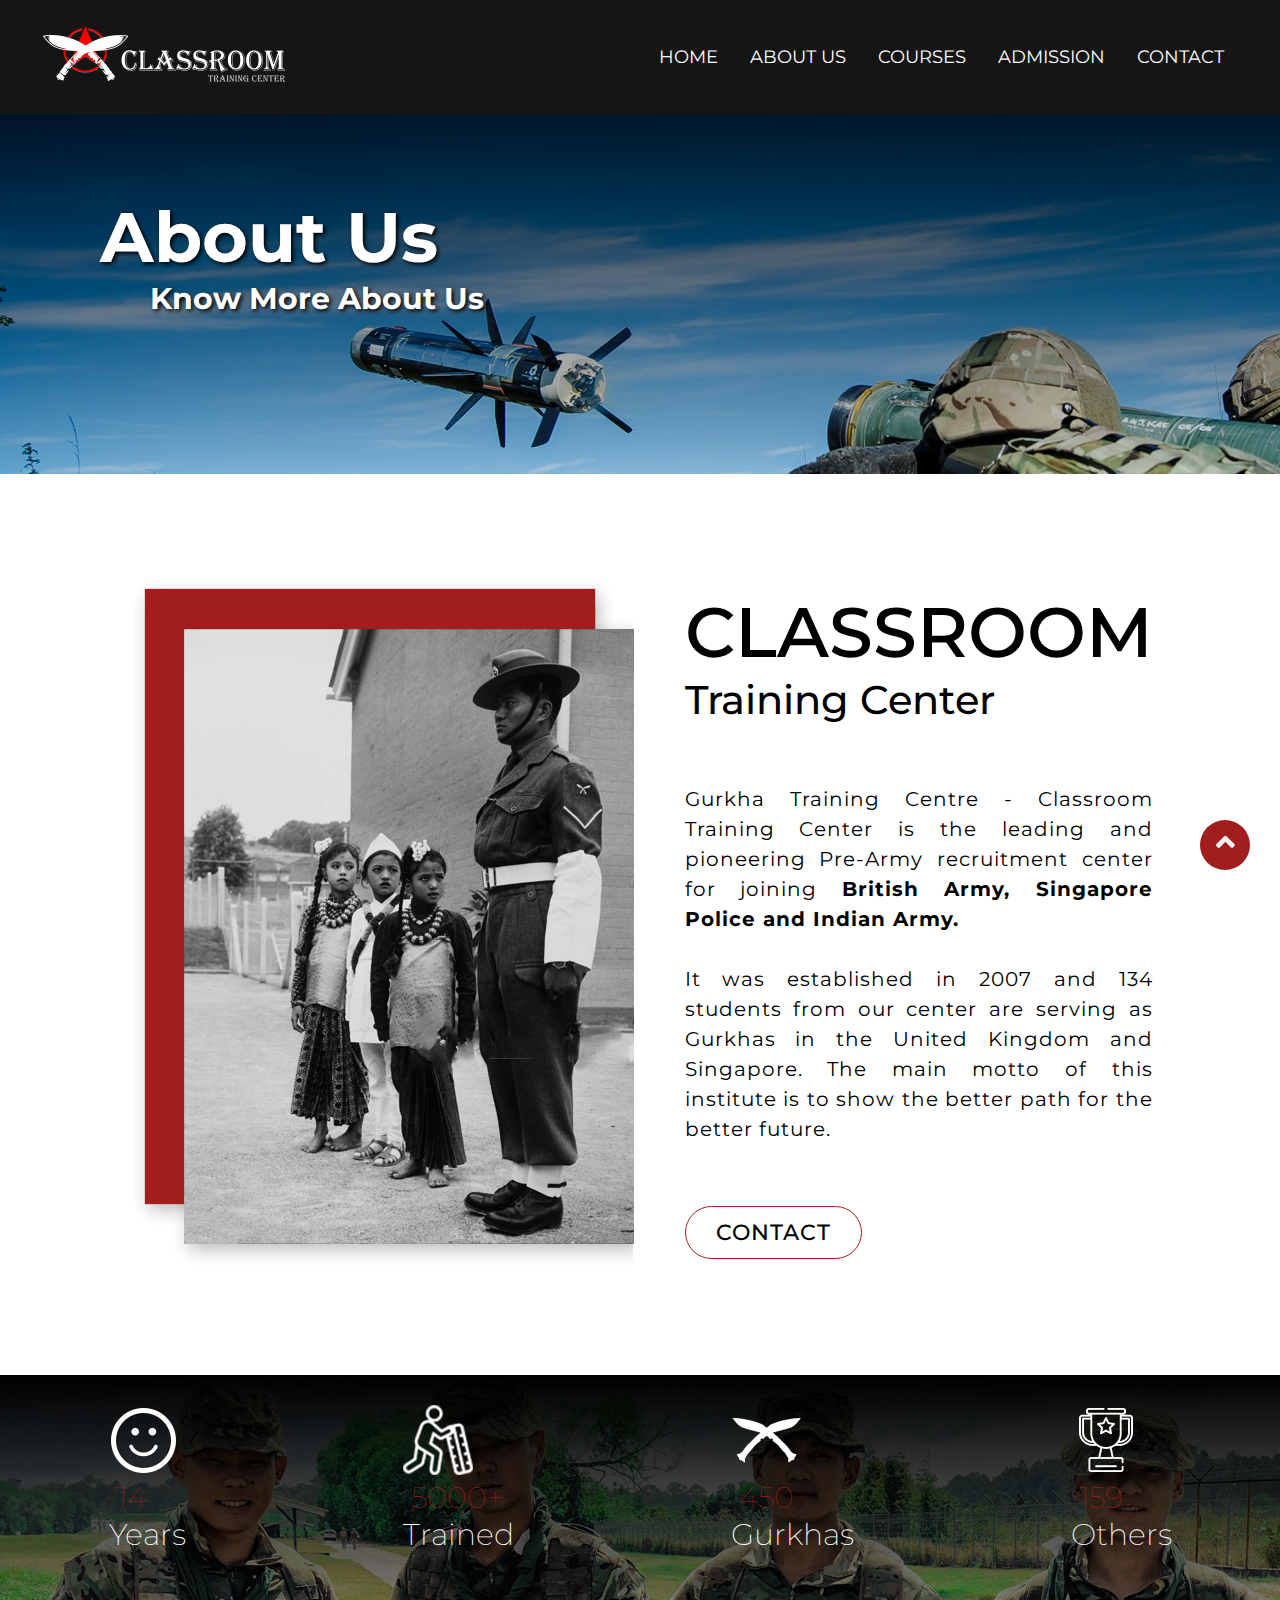
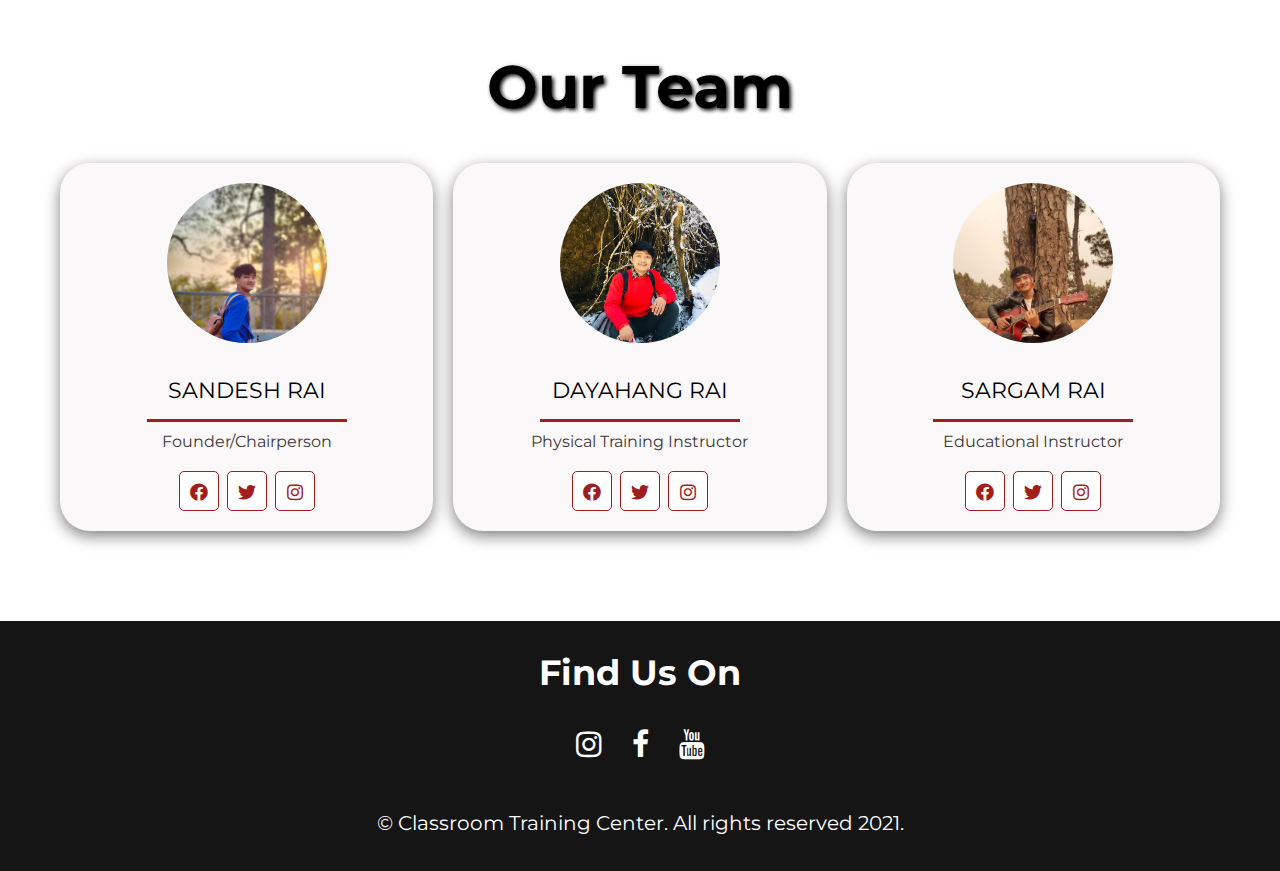
<file: html/about.html>
<!DOCTYPE html>
<html lang="en">

<head>
    <meta charset="UTF-8">
    <title>About - Classroom Training Center</title>
    <link rel="shortcut icon" type="image/png" href="../image/ic.png">
    <meta name="viewport" content="width=device-width, initial-scale=1.0">
    <script src="https://code.jquery.com/jquery-3.4.1.js"></script>
    <link rel="stylesheet" href="https://cdnjs.cloudflare.com/ajax/libs/font-awesome/5.15.3/css/all.min.css" />
    <meta http-equiv="X-UA-Compatible" content="IE=edge">
    <link rel="stylesheet" href="../css/about.css">
    <link rel="stylesheet" href="https://cdnjs.cloudflare.com/ajax/libs/font-awesome/5.15.3/css/all.min.css" />
    <link rel="stylesheet" href="https://cdnjs.cloudflare.com/ajax/libs/font-awesome/4.7.0/css/font-awesome.min.css">

</head>

<body>
    <!-- Header Part  -->
    <nav>
        <ul>
            <li class="logo"><img src="../image/logo.png" alt="Classroom"></li>
            <li class="items"><a href="../index.html">HOME</a></li>
            <li class="items"><a href="about.html">ABOUT US</a></li>
            <li class="items"><a href="course.html">COURSES</a></li>
            <li class="items"><a href="admission.html">ADMISSION</a></li>
            <li class="items"><a href="contact.html">CONTACT</a></li>
            <li class="btn"><a href="#"><i class="fas fa-bars"></i></a></li>
        </ul>
    </nav>
    <script>
        $(document).ready(function () {
            $('.btn').click(function () {
                $('.items').toggleClass("show");
                $('ul li').toggleClass("hide");
            });
        });
    </script>

    <!-- Body Part -->
    <div class="banner">
        <h1>About Us</h1>
        <h2>Know More About Us</h2>
    </div>
    <!-- About Part -->
    <div class="about">
        <div class="img">
            <img src="../image/aboutus.png" alt="About Us">
        </div>
        <div class="para">
            <h1>CLASSROOM</h1>
            <h2>Training Center</h2>
            <p>Gurkha Training Centre - Classroom Training Center is the leading and pioneering Pre-Army recruitment
                center for joining <b>British Army, Singapore Police and Indian Army.</b> <br><br>
                It was established in 2007 and 134 students from our center are serving as Gurkhas in the United Kingdom
                and Singapore. The main motto of this institute is to show the better path for the better future.</p>
            <div class="btnn"><a href="contact.html">Contact</a></div>
        </div>
    </div>

    <!-- Achievements  -->
    <div class="achievements">
        <div class="col">
            <img src="../image/customers.png" alt="">
            <p class="num">14</p>
            <p class="text">Years</p>
        </div>
        <div class="col">
            <img src="../image/trained.png" alt="">
            <p class="num">5000+</p>
            <p class="text">Trained</p>
        </div>
        <div class="col">
            <img src="../image/khukuri.png" alt="">
            <p class="num">450</p>
            <p class="text">Gurkhas</p>
        </div>
        <div class="col">
            <img src="../image/experience.png" alt="">
            <p class="num">159</p>
            <p class="text">Others</p>
        </div>
    </div>

    <!-- Trainers  -->
    <div class="team-section">
        <h1>Our Team</h1>

        <div class="wrapper">
            <div class="team-box">
                <div class="ps">
                    <a href="#p2"><img src="../image/p1.jpg" alt="avater"></a>
                </div>
                <div class="section" id="p2">
                    <p class="name">Sandesh Rai</p>
                    <p class="border"></p>
                    <p class="rank">Founder/Chairperson</p>
                    <div class="social">
                        <a href="#"><span class="fab fa-facebook-f"></span></a>
                        <a href="#"><span class="fab fa-twitter"></span></a>
                        <a href="#"><span class="fab fa-instagram"></span></a>
                    </div>
                </div>
            </div>

            <div class="team-box">
                <div class="ps">
                    <a href="#p1"><img src="../image/p2.jpg" alt="avater"></a>
                </div>
                <div class="section" id="p1">
                    <p class="name">Dayahang Rai</p>
                    <p class="border"></p>
                    <p class="rank">Physical Training Instructor</p>
                    <div class="social">
                        <a href="#"><span class="fab fa-facebook-f"></span></a>
                        <a href="#"><span class="fab fa-twitter"></span></a>
                        <a href="#"><span class="fab fa-instagram"></span></a>
                    </div>
                </div>
            </div>

            <div class="team-box">
                <div class="ps">
                    <a href="#p3"><img src="../image/p3.jpg" alt="avater"></a>
                </div>
                <div class="section" id="p3">
                    <p class="name">sargam Rai</p>
                    <p class="border"></p>
                    <p class="rank">Educational Instructor</p>
                    <div class="social">
                        <a href="#"><span class="fab fa-facebook-f"></span></a>
                        <a href="#"><span class="fab fa-twitter"></span></a>
                        <a href="#"><span class="fab fa-instagram"></span></a>
                    </div>
                </div>
            </div>
        </div>
    </div>

    <!-- Footer Part  -->
    <footer class="main-footer">
        <div class="social-links">
            <h1>Find Us On</h1>
            <div class="social-icon">
                <i title="Instagram" class="fa fa-instagram"></i>
                <i title="Facebook" class="fa fa-facebook"></i>
                <i title="YouTube" class="fa fa-youtube"></i>
            </div>
        </div>
        <div class="copyright ">
            <p>© Classroom Training Center. All rights reserved 2021.</p>
        </div>
    </footer>

    <!-- Back to Top Button -->
    <div class="arrow">
        <a href="#" title="Back to Top"><span class="fas fa-angle-up"></span></a>
    </div>
</body>

</html>
</file>
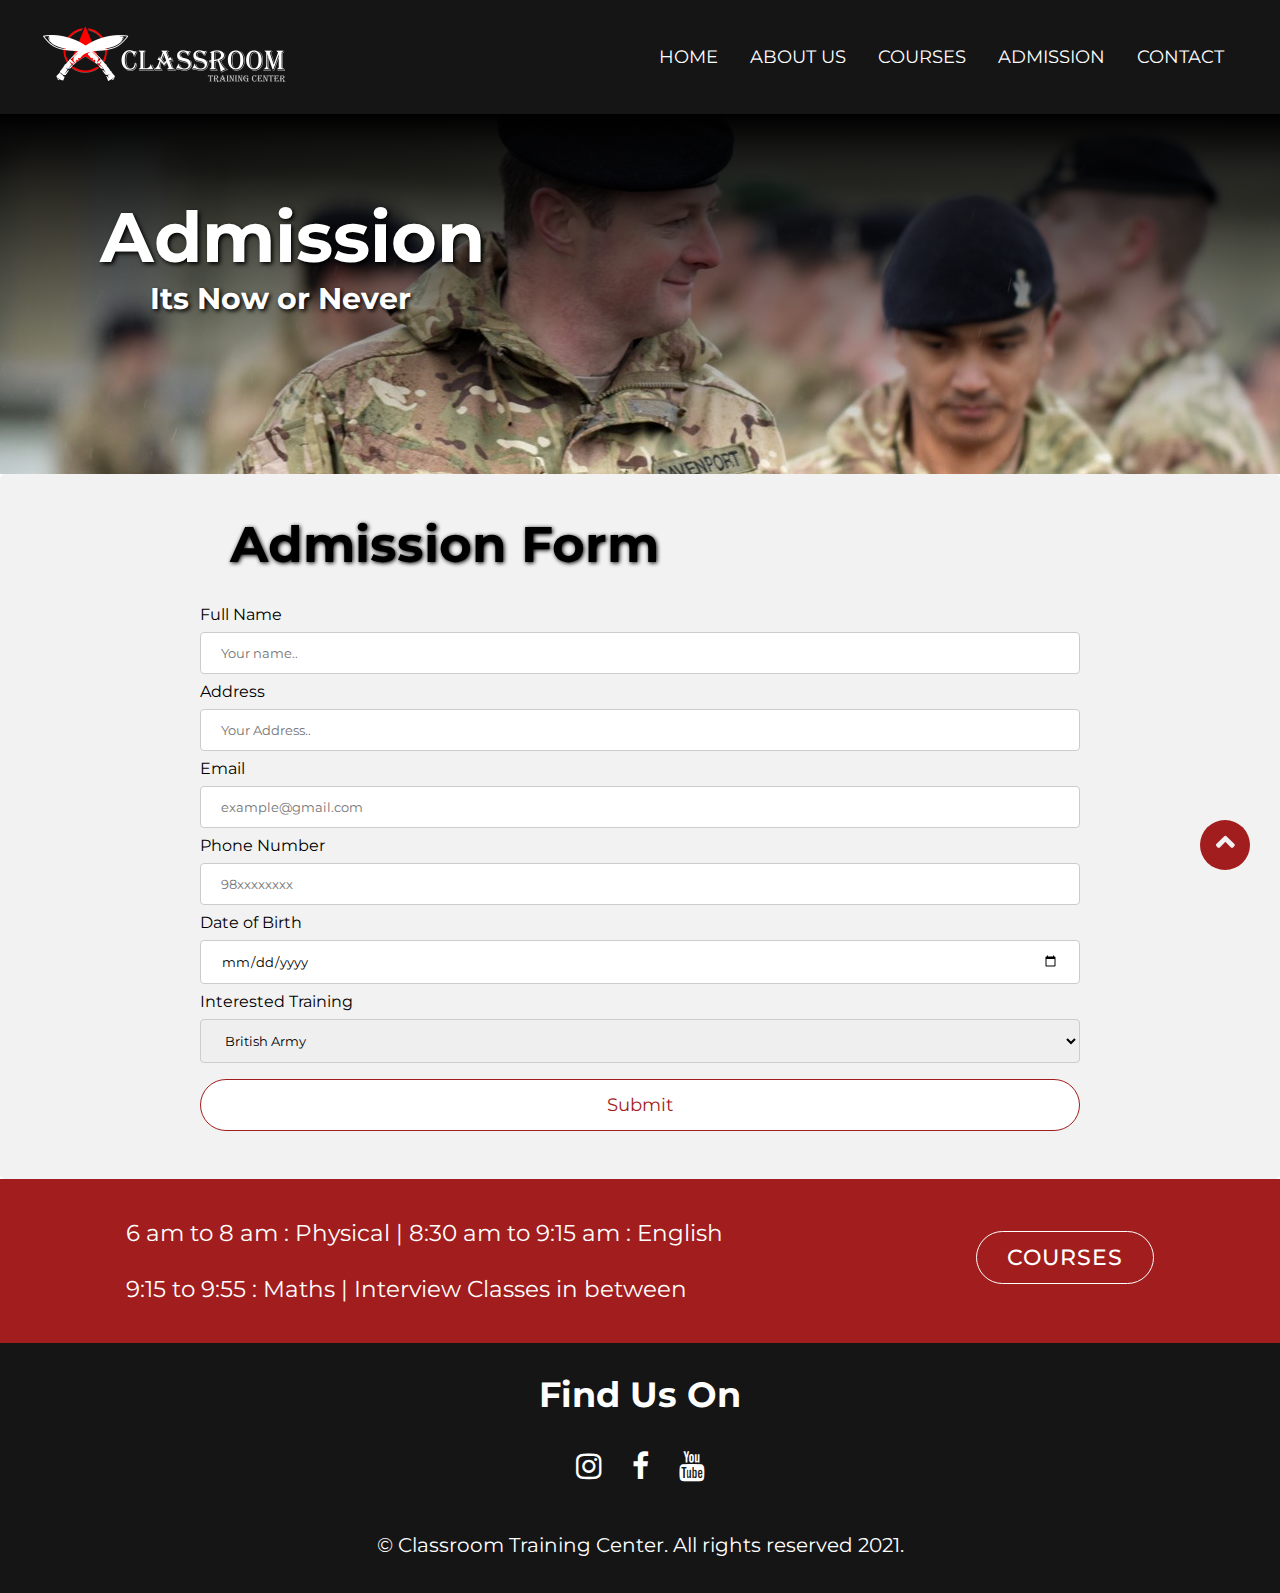
<file: html/admission.html>
<!DOCTYPE html>
<html lang="en">

<head>
    <meta charset="UTF-8">
    <title>Admission - Classroom Training Center</title>
    <link rel="shortcut icon" type="image/png" href="../image/ic.png">
    <meta name="viewport" content="width=device-width, initial-scale=1.0">
    <script src="https://code.jquery.com/jquery-3.4.1.js"></script>
    <link rel="stylesheet" href="https://cdnjs.cloudflare.com/ajax/libs/font-awesome/5.15.3/css/all.min.css" />
    <meta http-equiv="X-UA-Compatible" content="IE=edge">
    <link rel="stylesheet" href="../css/admission.css">
    <link rel="stylesheet" href="https://cdnjs.cloudflare.com/ajax/libs/font-awesome/5.15.3/css/all.min.css" />
    <link rel="stylesheet" href="https://cdnjs.cloudflare.com/ajax/libs/font-awesome/4.7.0/css/font-awesome.min.css">
</head>

<body>
    <!-- Header Part  -->
    <nav>
        <ul>
            <li class="logo"><img src="../image/logo.png" alt="Classroom"></li>
            <li class="items"><a href="../index.html">HOME</a></li>
            <li class="items"><a href="about.html">ABOUT US</a></li>
            <li class="items"><a href="course.html">COURSES</a></li>
            <li class="items"><a href="admission.html">ADMISSION</a></li>
            <li class="items"><a href="contact.html">CONTACT</a></li>
            <li class="btn"><a href="#"><i class="fas fa-bars"></i></a></li>
        </ul>
    </nav>
    <script>
        $(document).ready(function () {
            $('.btn').click(function () {
                $('.items').toggleClass("show");
                $('ul li').toggleClass("hide");
            });
        });
    </script>
    <!-- Body Part -->
    <div class="banner">
        <h1>Admission</h1>
        <h2>Its Now or Never</h2>
    </div>
    <!-- admission Form  -->
    <div id="form">
        <h1>Admission Form</h1>
        <form method="POST">
            <label for="fname">Full Name</label>
            <input type="text" id="fname" name="fullname" placeholder="Your name.." required>

            <label for="address">Address</label>
            <input type="text" id="address" name="address" placeholder="Your Address.." required>

            <label for="email">Email</label>
            <input type="email" id="email" name="email" placeholder="example@gmail.com">

            <label for="tel">Phone Number</label>
            <input type="tel" id="tel" name="tel" placeholder="98xxxxxxxx" maxlength="10" required>

            <label for="date">Date of Birth</label>
            <input type="date" id="date" name="date" required>

            <label for="training">Interested Training</label>
            <select id="training" name="training">
                <option value="british">British Army</option>
                <option value="singapore">Singapore Police</option>
                <option value="indian">Indian Police</option>
            </select>

            <input type="submit" value="Submit">
        </form>
    </div>

    <!-- Time  -->
    <div class="time">
        <div class="pr">
            <p>6 am to 8 am : Physical | 8:30 am to 9:15 am : English</p><br>
            <p>9:15 to 9:55 : Maths | Interview Classes in between</p>
        </div>
        <div class="class"><a href="course.html">Courses</a></div>
    </div>

    <!-- Footer Part  -->
    <footer class="main-footer">
        <div class="social-links">
            <h1>Find Us On</h1>
            <div class="social-icon">
                <i title="Instagram" class="fa fa-instagram"></i>
                <i title="Facebook" class="fa fa-facebook"></i>
                <i title="YouTube" class="fa fa-youtube"></i>
            </div>
        </div>
        <div class="copyright ">
            <p>© Classroom Training Center. All rights reserved 2021.</p>
        </div>
    </footer>

    <!-- Back to Top Button -->
    <div class="arrow">
        <a href="#" title="Back to Top"><span class="fas fa-angle-up"></span></a>
    </div>
</body>

</html>
</file>
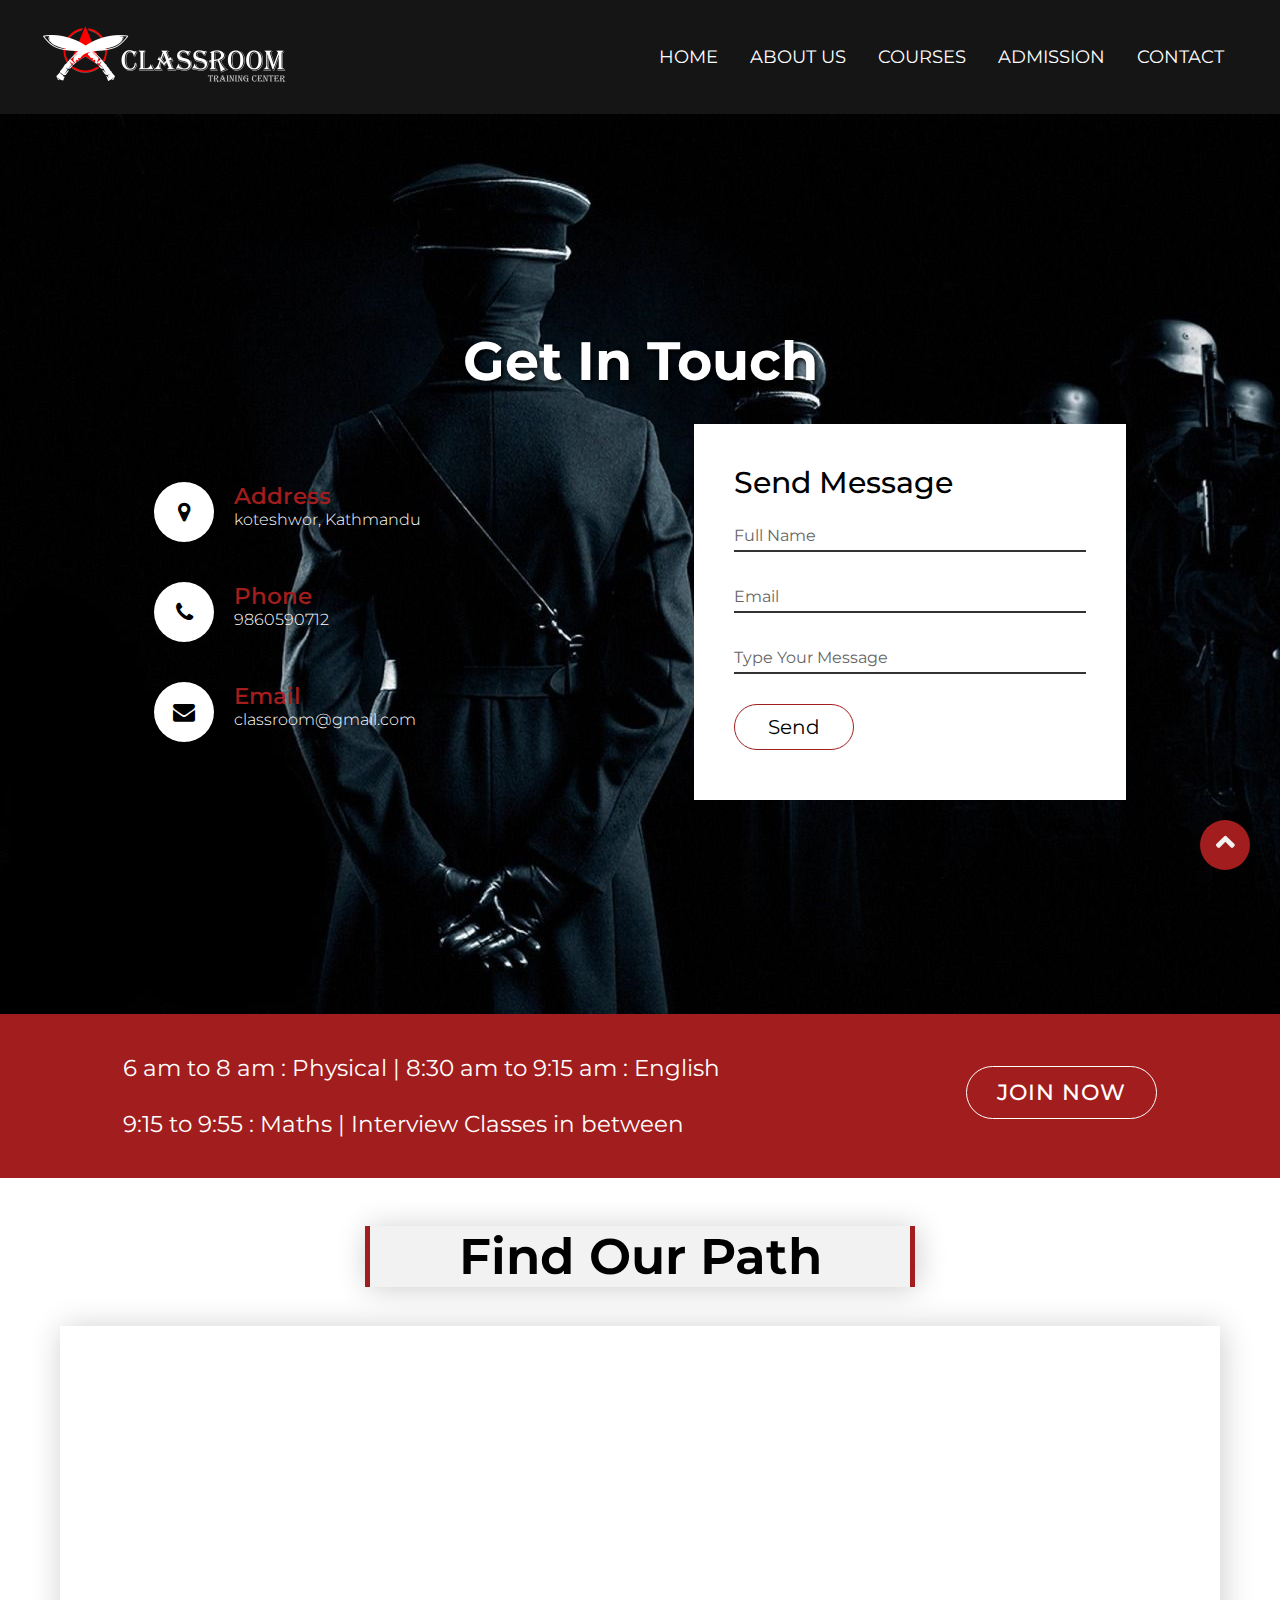
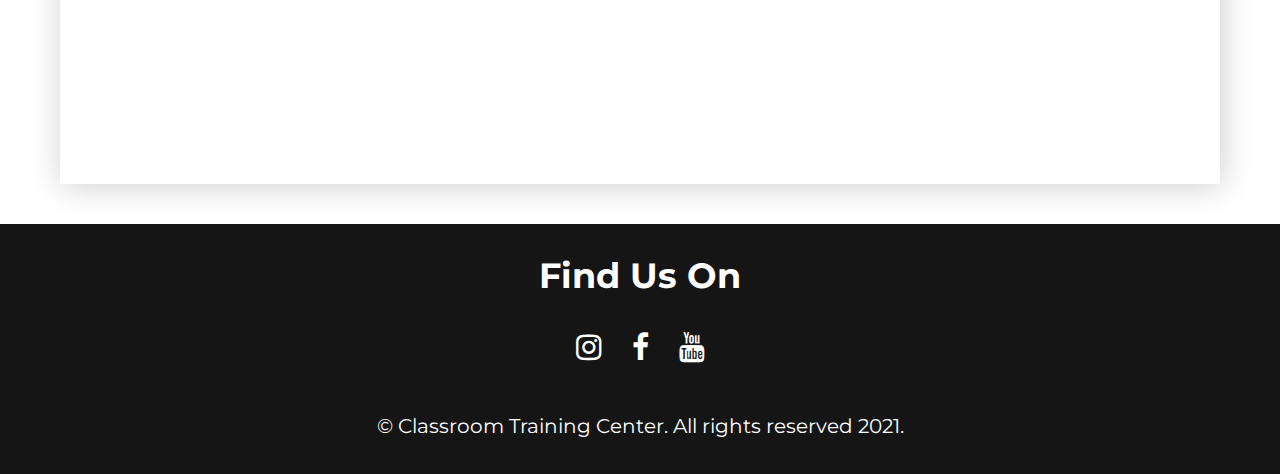
<file: html/contact.html>
<!DOCTYPE html>
<html lang="en">

<head>
    <meta charset="UTF-8">
    <title>Contact - Classroom Training Center</title>
    <link rel="shortcut icon" type="image/png" href="../image/ic.png">
    <meta name="viewport" content="width=device-width, initial-scale=1.0">
    <script src="https://code.jquery.com/jquery-3.4.1.js"></script>
    <link rel="stylesheet" href="https://cdnjs.cloudflare.com/ajax/libs/font-awesome/5.15.3/css/all.min.css" />
    <meta http-equiv="X-UA-Compatible" content="IE=edge">
    <link rel="stylesheet" href="../css/contact.css">
    <link rel="stylesheet" href="https://cdnjs.cloudflare.com/ajax/libs/font-awesome/5.15.3/css/all.min.css" />
    <link rel="stylesheet" href="https://cdnjs.cloudflare.com/ajax/libs/font-awesome/4.7.0/css/font-awesome.min.css">

</head>

<body>
    <!-- Header Part  -->
    <nav>
        <ul>
            <li class="logo"><img src="../image/logo.png" alt="Classroom"></li>
            <li class="items"><a href="../index.html">HOME</a></li>
            <li class="items"><a href="about.html">ABOUT US</a></li>
            <li class="items"><a href="course.html">COURSES</a></li>
            <li class="items"><a href="admission.html">ADMISSION</a></li>
            <li class="items"><a href="contact.html">CONTACT</a></li>
            <li class="btn"><a href="toggle"><i class="fas fa-bars"></i></a></li>
        </ul>
    </nav>
    <script>
        $(document).ready(function () {
            $('.btn').click(function () {
                $('.items').toggleClass("show");
                $('ul li').toggleClass("hide");
            });
        });
    </script>
    <!-- Body Part -->
    <section class="contact">
        <div class="contactTitle">
            <h2>Get In Touch</h2>
        </div>
        <div class="container">
            <div class="contactInfo">
                <div class="wrapper">
                    <div class="icon"><i class="fa fa-map-marker" aria-hidden="true"></i></div>
                    <div class="contactText">
                        <h3>Address</h3>
                        <p>koteshwor, Kathmandu</p>
                    </div>
                </div>
                <div class="wrapper">
                    <div class="icon"><i class="fa fa-phone" aria-hidden="true"></i></div>
                    <div class="contactText">
                        <h3>Phone</h3>
                        <p>9860590712</p>
                    </div>
                </div>
                <div class="wrapper">
                    <div class="icon"><i class="fa fa-envelope" aria-hidden="true"></i></div>
                    <div class="contactText">
                        <h3>Email</h3>
                        <p>classroom@gmail.com</p>
                    </div>
                </div>
            </div>
            <div class="contactForm">
                <form action="" class="form">
                    <h2>Send Message</h2>
                    <div class="inputBox">
                        <input type="text" class="name" name="" required>
                        <span>Full Name</span>
                    </div>
                    <div class="inputBox">
                        <input type="email" class="email" name="" required>
                        <span>Email</span>
                    </div>
                    <div class="inputBox">
                        <input type="text" class="message" name="" required>
                        <span>Type Your Message</span>
                    </div>
                    <div class="inputBox">
                        <input type="submit" class="btn" name="" value="Send">
                    </div>
                </form>
            </div>
        </div>
        </div>
    </section>
    
    <!-- Time  -->
    <div class="time">
        <div class="pr">
            <p>6 am to 8 am : Physical | 8:30 am to 9:15 am : English</p><br>
            <p>9:15 to 9:55 : Maths | Interview Classes in between</p>
        </div>
        <div class="class"><a href="admission.html">Join Now</a></div>
    </div>

     <!-- Google Map -->
     <div class="googleMap">
        <h1>Find Our Path</h1>
        <div class="map">
          <iframe title="Map" src="https://www.google.com/maps/embed?pb=!1m18!1m12!1m3!1d14133.189959106629!2d85.33556682326677!3d27.677198877423322!2m3!1f0!2f0!3f0!3m2!1i1024!2i768!4f13.1!3m3!1m2!1s0x39eb19f2804a02bf%3A0x85468199859b2d8d!2sKoteshwor%2C%20Kathmandu%2044600!5e0!3m2!1sen!2snp!4v1599538760393!5m2!1sen!2snp" 
          width="100%" height="450" frameborder="0" style="border:0;" allowfullscreen="" aria-hidden="false" tabindex="0"></iframe>
        </div>
      </div>
    </main>

    <!-- Footer Part  -->
    <footer class="main-footer">
        <div class="social-links">
            <h1>Find Us On</h1>
            <div class="social-icon">
                <i title="Instagram" class="fa fa-instagram"></i>
                <i title="Facebook" class="fa fa-facebook"></i>
                <i title="YouTube" class="fa fa-youtube"></i>
            </div>
        </div>
        <div class="copyright ">
            <p>© Classroom Training Center. All rights reserved 2021.</p>
        </div>
    </footer>

    <!-- Back to Top Button -->
    <div class="arrow">
        <a href="#" title="Back to Top"><span class="fas fa-angle-up"></span></a>
    </div>
</body>

</html>
</file>
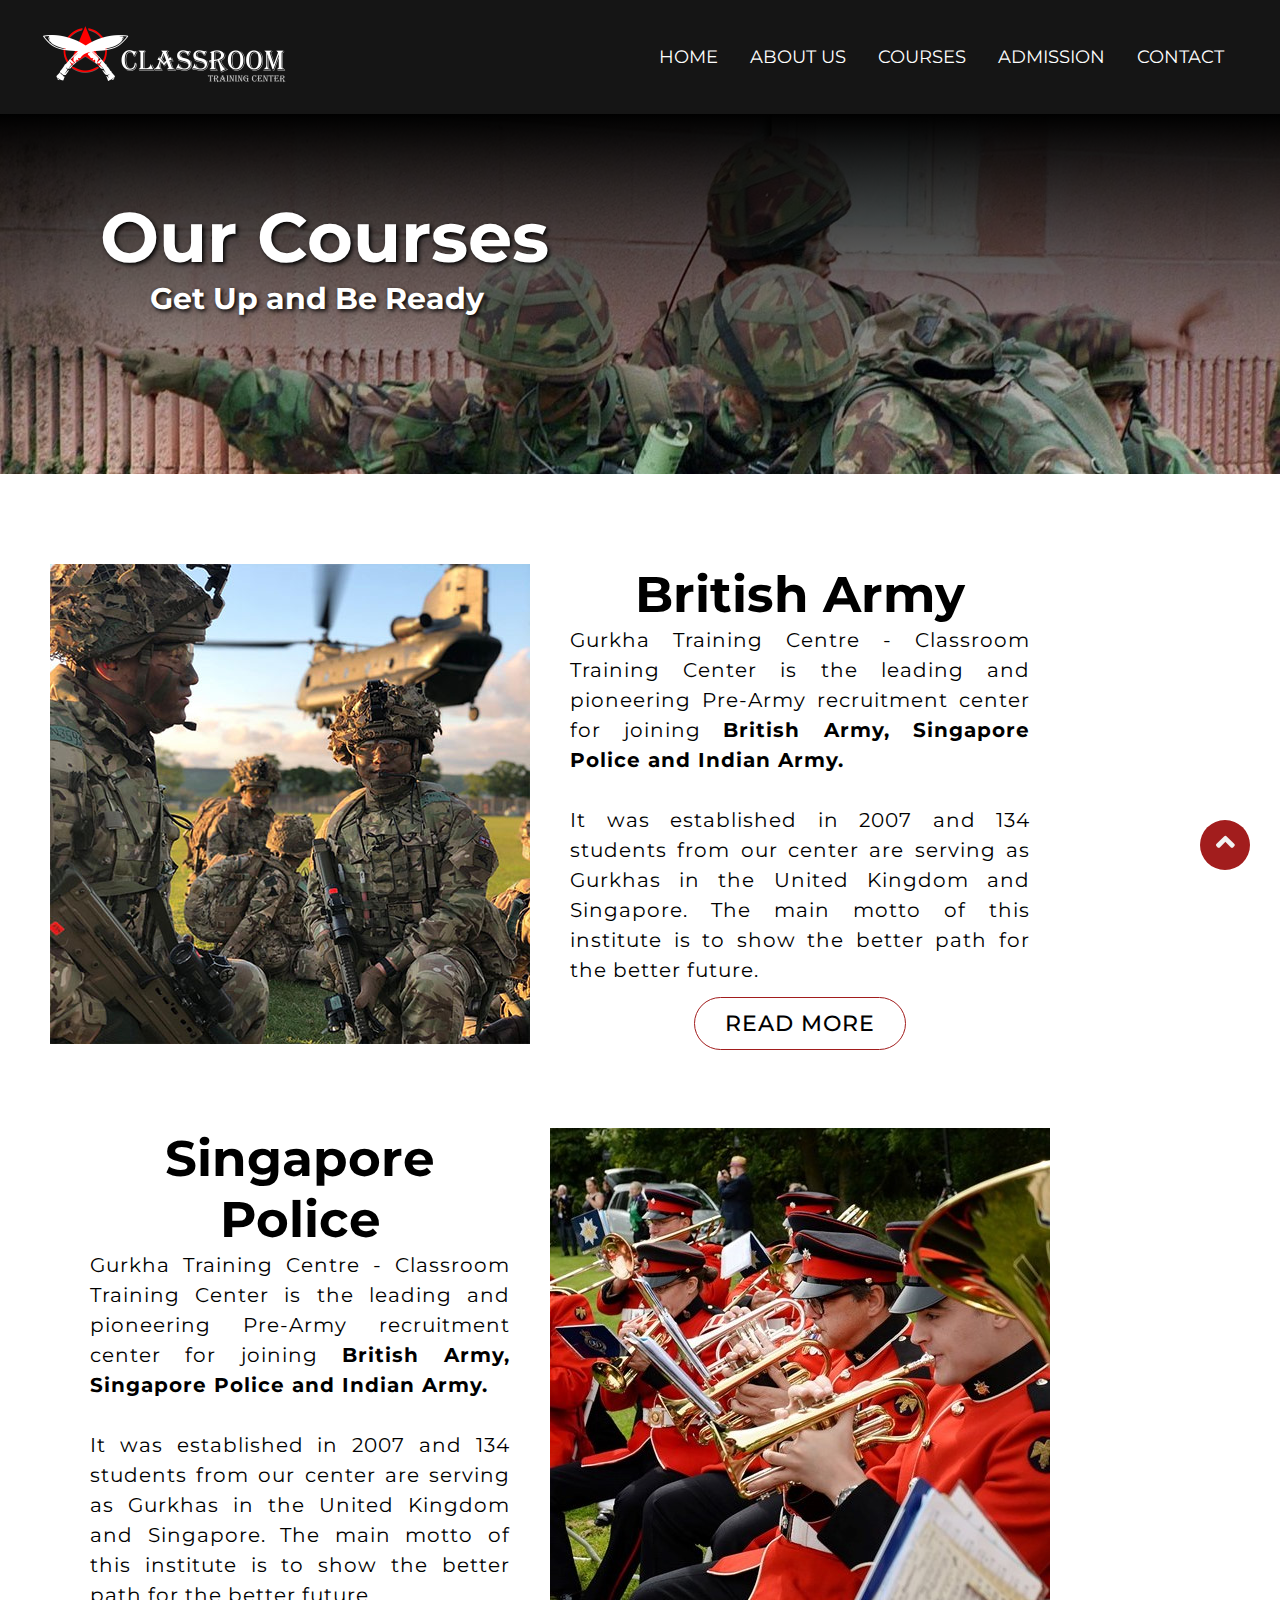
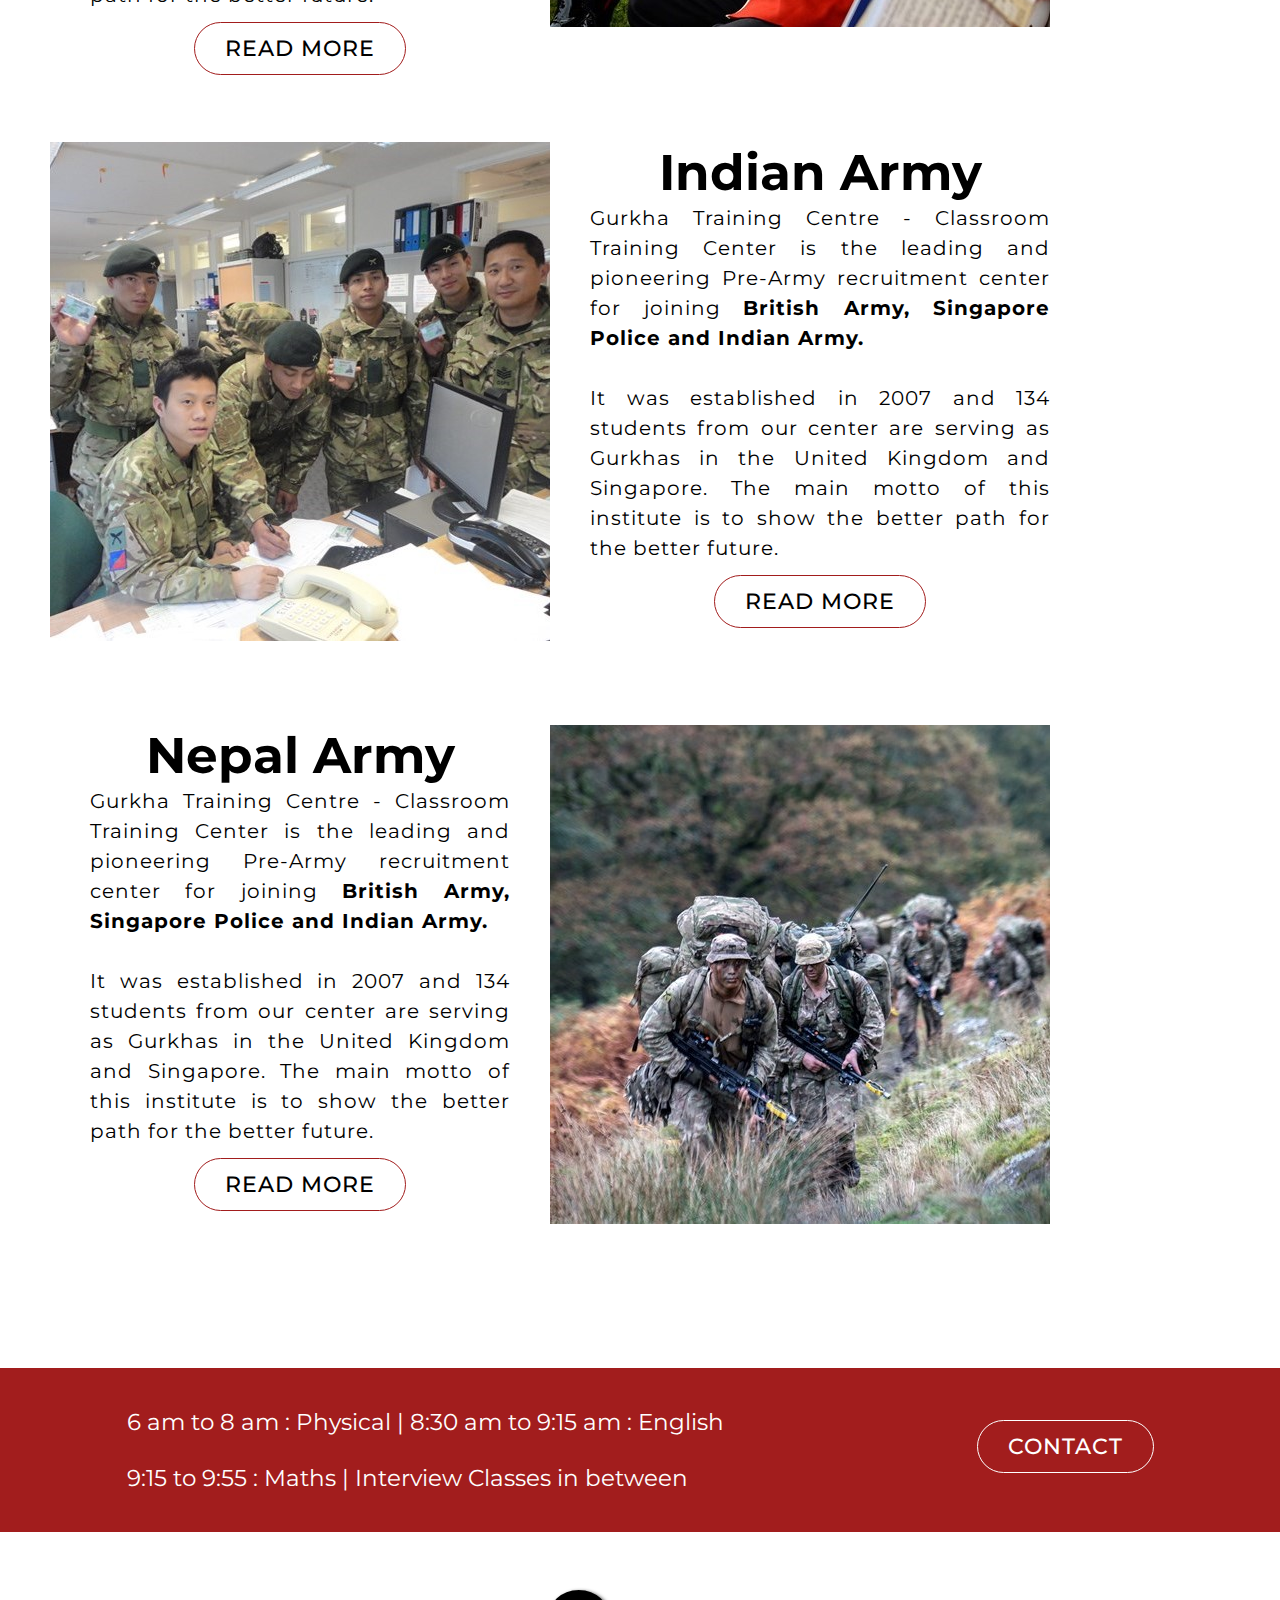
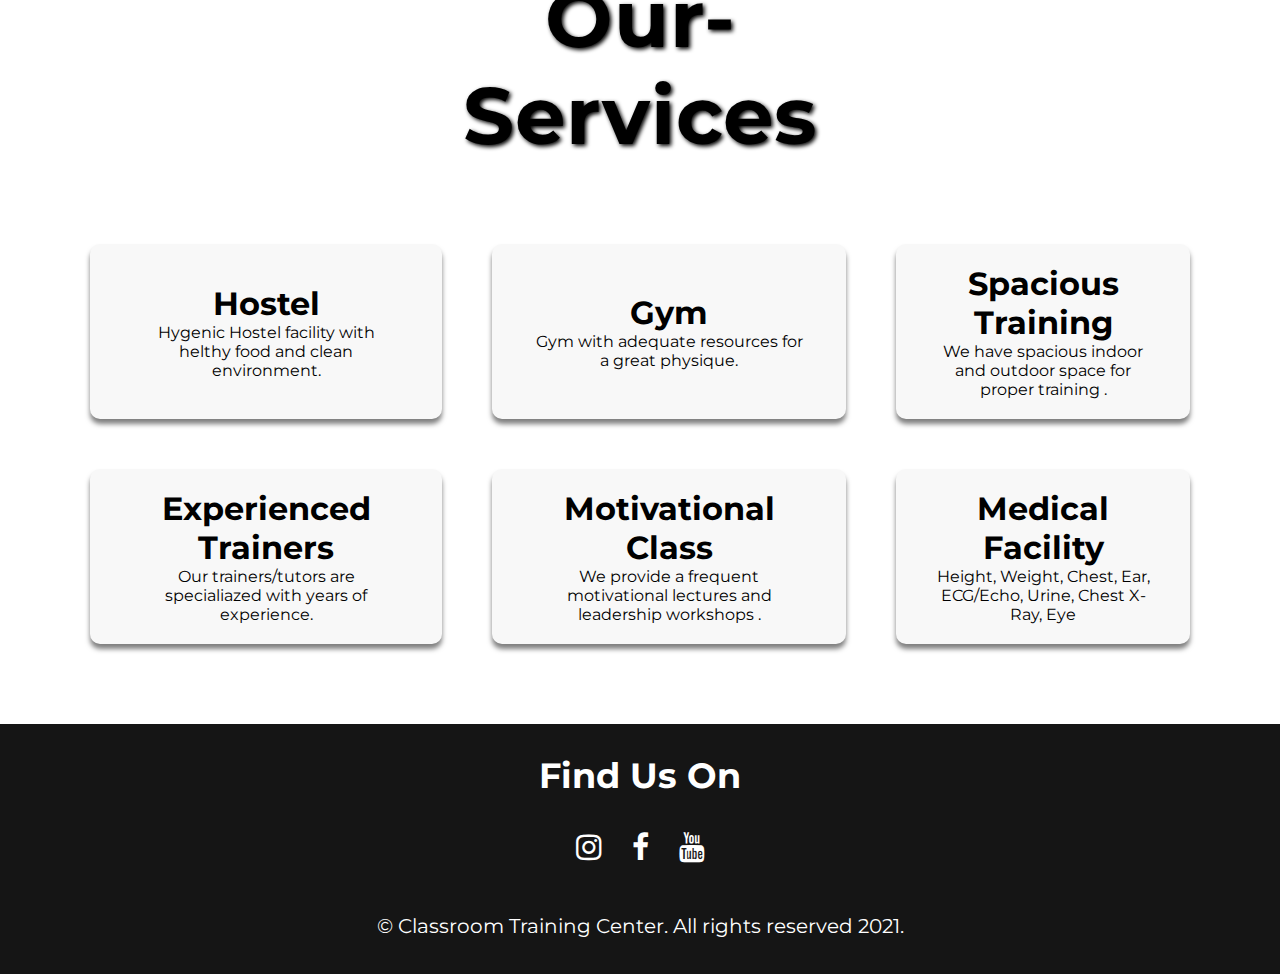
<file: html/course.html>
<!DOCTYPE html>
<html lang="en">

<head>
    <meta charset="UTF-8">
    <title>Courses - Classroom Training Center</title>
    <link rel="shortcut icon" type="image/png" href="../image/ic.png">
    <meta name="viewport" content="width=device-width, initial-scale=1.0">
    <script src="https://code.jquery.com/jquery-3.4.1.js"></script>
    <link rel="stylesheet" href="https://cdnjs.cloudflare.com/ajax/libs/font-awesome/5.15.3/css/all.min.css" />
    <meta http-equiv="X-UA-Compatible" content="IE=edge">
    <link rel="stylesheet" href="../css/course.css">
    <link rel="stylesheet" href="https://cdnjs.cloudflare.com/ajax/libs/font-awesome/5.15.3/css/all.min.css" />
    <link rel="stylesheet" href="https://cdnjs.cloudflare.com/ajax/libs/font-awesome/4.7.0/css/font-awesome.min.css">

</head>

<body>
    <!-- Header Part  -->
    <nav>
        <ul>
            <li class="logo"><img src="../image/logo.png" alt="Classroom"></li>
            <li class="items"><a href="../index.html">HOME</a></li>
            <li class="items"><a href="about.html">ABOUT US</a></li>
            <li class="items"><a href="course.html">COURSES</a></li>
            <li class="items"><a href="admission.html">ADMISSION</a></li>
            <li class="items"><a href="contact.html">CONTACT</a></li>
            <li class="btn"><a href="#"><i class="fas fa-bars"></i></a></li>
        </ul>
    </nav>
    <script>
        $(document).ready(function () {
            $('.btn').click(function () {
                $('.items').toggleClass("show");
                $('ul li').toggleClass("hide");
            });
        });
    </script>
    <!-- Body Part -->
    <div class="banner">
        <h1>Our Courses</h1>
        <h2>Get Up and Be Ready</h2>
    </div>

    <!-- Courses  -->
    <main class="main">
        <div class="course">
            <div class="img">
                <img src="../image/british.jpg" alt="British Army">
            </div>
            <div class="para">
                <h1>British Army</h1>
                <p>Gurkha Training Centre - Classroom Training Center is the leading and pioneering Pre-Army recruitment
                    center for joining <b>British Army, Singapore Police and Indian Army.</b> <br><br>
                    It was established in 2007 and 134 students from our center are serving as Gurkhas in the United
                    Kingdom
                    and Singapore. The main motto of this institute is to show the better path for the better future.
                </p>
                <div class="btnn"><a href="#">Read More</a></div>
            </div>
        </div>

        <div class="course">
            <div class="para">
                <div class="para2">
                    <h1>Singapore Police</h1>
                    <p>Gurkha Training Centre - Classroom Training Center is the leading and pioneering Pre-Army
                        recruitment
                        center for joining <b>British Army, Singapore Police and Indian Army.</b> <br><br>
                        It was established in 2007 and 134 students from our center are serving as Gurkhas in the United
                        Kingdom
                        and Singapore. The main motto of this institute is to show the better path for the better
                        future.
                    </p>
                    <div class="btnn"><a href="#">Read More</a></div>
                </div>

            </div>
            <div class="img">
                <img src="../image/singa.jpg" alt="Singapore Army">
            </div>
        </div>

        <div class="course">
            <div class="img">
                <img src="../image/india.jpg" alt="Indian Army">
            </div>
            <div class="para">
                <h1>Indian Army</h1>
                <p>Gurkha Training Centre - Classroom Training Center is the leading and pioneering Pre-Army recruitment
                    center for joining <b>British Army, Singapore Police and Indian Army.</b> <br><br>
                    It was established in 2007 and 134 students from our center are serving as Gurkhas in the United
                    Kingdom
                    and Singapore. The main motto of this institute is to show the better path for the better future.
                </p>
                <div class="btnn"><a href="#">Read More</a></div>
            </div>
        </div>

        <div class="course">
            <div class="para">
                <div class="para2">
                    <h1>Nepal Army</h1>
                    <p>Gurkha Training Centre - Classroom Training Center is the leading and pioneering Pre-Army
                        recruitment
                        center for joining <b>British Army, Singapore Police and Indian Army.</b> <br><br>
                        It was established in 2007 and 134 students from our center are serving as Gurkhas in the United
                        Kingdom
                        and Singapore. The main motto of this institute is to show the better path for the better
                        future.
                    </p>
                    <div class="btnn"><a href="#">Read More</a></div>
                </div>
            </div>
            <div class="img">
                <img src="../image/nepal.jpg" alt="Nepal Army">
            </div>
        </div>
    </main>

    <!-- Time  -->
    <div class="time">
        <div class="pr">
            <p>6 am to 8 am : Physical | 8:30 am to 9:15 am : English</p><br>
            <p>9:15 to 9:55 : Maths | Interview Classes in between</p>
        </div>
        <div class="class"><a href="contact.html">Contact</a></div>
    </div>

    <!-- Our Services  -->
    <section>
        <div class="title-service">
            <h1>Our-Services</h1>
        </div>
        <div class="container">
            <div class="box">
                <div class="content1">
                    <h1>Hostel</h1>
                    <p>Hygenic Hostel facility with helthy food and clean environment.</p>
                </div>
            </div>
            <div class="box">
                <div class="content1">
                    <h1>Gym</h1>
                    <p>Gym with adequate resources for a great physique.</p>
                </div>
            </div>
            <div class="box">
                <div class="content1">
                    <h1>Spacious Training</h1>
                    <p>We have spacious indoor and outdoor space for proper training .</p>
                </div>
            </div>
            <div class="box">
                <div class="content1">
                    <h1>Experienced Trainers</h1>
                    <p>Our trainers/tutors are specialiazed with years of experience.</p>
                </div>
            </div>
            <div class="box">
                <div class="content1">
                    <h1>Motivational Class</h1>
                    <p>We provide a frequent motivational lectures and leadership workshops .</p>
                </div>
            </div>
            <div class="box">
                <div class="content1">
                    <h1>Medical Facility</h1>
                    <p>Height, Weight, Chest, Ear, ECG/Echo, Urine, Chest X-Ray, Eye</p>
                </div>
            </div>
        </div>
    </section>
    <!-- Footer Part  -->
    <footer class="main-footer">
        <div class="social-links">
            <h1>Find Us On</h1>
            <div class="social-icon">
                <i title="Instagram" class="fa fa-instagram"></i>
                <i title="Facebook" class="fa fa-facebook"></i>
                <i title="YouTube" class="fa fa-youtube"></i>
            </div>
        </div>
        <div class="copyright ">
            <p>© Classroom Training Center. All rights reserved 2021.</p>
        </div>
    </footer>

    <!-- Back to Top Button -->
    <div class="arrow">
        <a href="#" title="Back to Top"><span class="fas fa-angle-up"></span></a>
    </div>
</body>

</html>
</file>
<file: css/about.css>
@import url('https://fonts.googleapis.com/css?family=Montserrat:400,500,600,700&display=swap');
*{
  margin: 0;
  padding: 0;
  box-sizing: border-box;
  font-family: 'Montserrat',sans-serif;
}

/* For smoothness of Back to Top  */
html{
  scroll-behavior: smooth;
} 

/* Header Part  */
nav{
  background: #151515;
  padding: 5px 40px;
}

nav ul{
  list-style: none;
  display: flex;
  flex-wrap: wrap;
  align-items: center;
  justify-content: center;
}

nav ul li{
  cursor: pointer;
}

.logo img{
  padding: 0;
  width: 250px;
}

nav ul li.items{
  padding: 15px 0; 
  position: relative;
  width: auto;
  margin: 0 16px;
  text-align: center;
  order: 3;
}

nav ul li.items:after{
  position: absolute;
  content: '';
  left: 0;
  bottom: 5px;
  height: 2px;
  width: 100%;
  background: #a21d1d;
  opacity: 0;
  transition: all 0.2s linear;
}

nav ul li.items:hover:after{
  opacity: 1;
  bottom: 8px;
}

nav ul li.logo{
  flex: 1;
  cursor: pointer;
  user-select: none;
}

nav ul li a{
  color: white;
  font-size: 18px;
  text-decoration: none;
  transition: .4s;
}

nav ul li i{
  font-size: 23px;
}

nav ul li.btn{
  display: none;
}

nav ul li.btn.hide i:before{
  content: '\f00d';
}

@media all and (max-width: 930px){
  nav{
    padding: 5px 30px;
  }
  nav ul li.btn:hover a{
    color: #a21d1d;
  }
  nav ul li.items{
    width: 100%;
    display: none;
  }
  nav ul li.items.show{
    display: block;
  }
  nav ul li.btn{
    display: block;
  }
  nav ul li.items:hover{
    border-radius: 5px;
    box-shadow: inset 0 0 2px #a21d1d,
                inset 0 0 4px #a21d1d; 
  }
  nav ul li.items:hover:after{
    opacity: 0;
  }
}

/* body part  */
.banner{
  height: 40vh;
  background-image: linear-gradient(rgba(0,0,0,0.8),rgba(0,0,0,0.1)) ,url(../image/about.jpg);
}
.banner h1{
  font-size: 70px;
  color: #FFFFFF;
  padding-left: 100px;
  padding-top: 80px;
  text-shadow: 2px 2px 4px black;
}
.banner h2{
  font-size: 30px;
  color: #FFFFFF;
  padding-left: 150px;
  text-shadow: 2px 2px 4px black;
}
@media all and (max-width: 580px){
  .banner h1{
    font-size: 60px;
    padding-left: 80px;
  }
  .banner h2{
    font-size: 25px;
    padding-left: 100px;
  }
}

@media all and (max-width: 440px){
  .banner h1{
    font-size: 50px;
    padding-left: 5px;
  }
  .banner h2{
    font-size: 20px;
    padding-left: 15px;
  }
}
@media all and (max-width: 328px){
  .banner h1{
    font-size: 43px;
  }
}
/* About Us  */
.about{
  display: flex;
  justify-content: center;
  padding: 100px 150px;
  box-sizing: content-box;
}
.para h1{
  padding-top: 15px;
  font-size: 70px;
  font-weight: 550;
}
.para h2{
  font-size: 40px;
  font-weight: 500;
  padding-bottom: 60px;
}
.para p{
  text-align: justify;
  font-size: 20px;
  letter-spacing: 1px;
  line-height: 30px;
  padding-bottom: 50px;
}
.btnn{
  padding-top: 25px;
}
.btnn a{
  border: 1.5px solid transparent;
  padding: 12px 30px;
  border-radius: 50px;
  outline: none;
  text-transform: uppercase;
  font-size: 22px;
  font-weight: 510;
  text-decoration: none;
  letter-spacing: 1px;
  background: #FFFFFF;
  color: #000;
  transition: all 0.5s ease;
  border: 1px solid #a21d1d;
}
.btnn a:hover{
  color: #FFFFFF;
  background: #a21d1d;
}
@media all and (min-width: 1250px){
  .about .para{
    width: 500px;
    float: left;
    padding-left: 25px;
  }
}
@media all and (max-width: 1038px){
  .about{
    justify-content: flex-start;
    padding: 30px 50px;
  }
  .about img{
    width: 400px;
  }
  .about .para{
    max-width: 100%;
    float: none;
  }
}
@media all and (max-width: 980px){
  .about img{
    padding-top: 40px;
    width: 300px;
  }
  .about .para h1{
    font-size: 50px;
    font-weight: 520;
  }
  .about .para h2{
    font-size: 30px;
    font-weight: 480;
    padding-bottom: 30px;
  }
  .para p{
    padding-bottom: 20px;
  }
}
@media all and (max-width: 800px){
  .about{
    display: block;
  }
  .about img{
    padding-top: none;
    width: auto;
    max-width: 100%;
  }
  .about .para h1{
    font-size: 60px;
    font-weight: 545;
  }
  .about .para h2{
    font-size: 35px;
    font-weight: 4950;
    padding-bottom: 40px;
  }
  .about .para .btnn{
    padding-bottom: 30px;
  }
}
@media all and (max-width: 460px){
  .about{
    padding: 10px 15px;
  }
  .about .para h1{
    font-size: 40px;
  }
  .about .para h2{
    font-size: 20px;
  }
  .about .para p{
    font-size: 16px;
  }
}
/* Achievements  */
.achievements{
  padding-top: 30px;
  height: 25vh;
  background-image: linear-gradient(rgba(0,0,0,1),rgba(0,0,0,.5)) ,url(../image/ach.jpg);
  background-repeat: no-repeat;
  background-size: cover;
  display: flex;
  justify-content: space-around;
}
.num{
  color: #a21d1d;
  font-size: 30px;
  font-weight: 100;
  padding-left: 8px;
}
.text{
  color: #FFFFFF;
  font-size: 30px;
  font-weight: 200;
}
@media all and (max-width: 800px){
  .num{
    font-size: 25px;
    font-weight: 100;
  }
  .text{
    color: #FFFFFF;
    font-size: 24px;
    font-weight: 200;
  }
}

/* Trainers  */
.team-section{
  padding: 50px;
  text-align: center;
  box-sizing: border-box;
  }
  .team-section h1{
  position: relative;
  height: auto;
  width: 520px;
  left: 50%;
  transform: translate(-50%);
  margin-bottom: 10px;
  font-size: 60px; 
  text-align: center;
  color: #000;
  text-shadow: 2px 2px 4px black;
  }
  .name{
  display: block;
  margin-bottom: 15px;
  text-align: center;
  text-transform: uppercase;
  font-size: 22px;
  }
  .rank{
  text-align: center;
  color: #3d3838;
  }
  .border{
  display: block;
  margin: auto;
  width: 200px;
  height: 3px;
  background: #a21d1d;
  margin-bottom: 10px;
  }
  .wrapper{
  margin: 40px;
  display: grid;
  grid-template-columns: auto auto auto;
  }
  .ps{
  margin-bottom: 30px;
  }
  .ps a{
  display: inline-block;
  margin: 0 30px;
  width: 160px;
  height: 160px;
  overflow: hidden;
  border-radius: 50%;
  background-origin: content-box;
  }
  .ps a img{
  width: 100%;
  } 
  .team-box{
  margin: 10px;
  border-radius: 30px;
  background-color: rgb(250, 248, 248);
  padding: 20px 70px;
  box-shadow: 0 5px 15px rgba(0,0,0,.5);
  }
  .team-box:hover{
  background-color: rgb(245, 229, 229);
  transition: 0.2s all;
  box-shadow: 0 5px 15px rgba(0,0,0,.4);
  }
  
  .social{
  margin: 20px 0 0 0;
  }
  .social a{
  padding: 0 2px;
  }
  .social a span{
    color: #a21d1d;
    border: 1px solid #a21d1d;
    height: 40px;
    width: 40px;
    background-color: #FFFFFF;
    line-height: 40px;
    text-align: center;
    font-size: 18px;
    border-radius: 5px;
    transition: 0.3s;
  }
  .social a span:hover{
    color: #FFFFFF;
    background: #a21d1d;
  }
  
  @media all and (max-width: 1300px){
  .wrapper{
    margin: 30px 0;
  }
  .team-box{
    padding: 20px 40px;
  }
  }
  @media all and (max-width: 1160px){
  .team-section{
    padding: 50px 0;
  }
  }
  @media all and (max-width: 1030px){
  .ps a{
    width: 120px;
    height: 120px;
    border-radius: 50%;
  }
  }
  @media all and (max-width: 900px){
  .team-section{
    padding: 50px;
  }
  .wrapper{
    grid-template-columns: auto;
  }
  .team-section h1{
    width: 400px;
  }
  }
  @media all and (max-width: 575px){
  .team-section h1{
    width: 250px;
    left: 50%;
    transform: translate(-50%);
    margin-bottom: 8px;
    font-size: 42px; 
  }
  }
  @media all and (max-width: 385px){
  .team-section{
    padding: 40px;
  }
  .team-box{
    padding: 20px 30px;
  }
  }
  @media all and (max-width: 340px){
  .team-section{
    padding: 50px 2px;
  }
  }
  

/* Footer Part  */
.social-links {
  background-color: #151515;
  height: 150px;
}

.social-links h1 {
  font-size: 35px;
  color: #FFFFFF;
  padding-top: 30px;
  text-align: center;
}

.social-icon {
  display: flex;
  justify-content: center;
  padding-top: 20px;
}

.social-icon i {
  font-size: 30px;
  padding: 15px;
  color: #FFFFFF;
}

.social-icon i:hover {
  color: #a21d1d;
  cursor: pointer;
}

.copyright {
  height: 80px;
  background-color: #151515;
  padding-bottom: 100px;
}

.copyright p {
  font-size: 20px;
  text-align: center;
  color: #FFFFFF;
  padding-top: 40px;
}
@media all and (max-width: 630px){
  .social-links h1 {
    font-size: 30px;
  }
  .social-icon i {
    font-size: 25px;
    padding: 10px;
  }
  .copyright p {
    font-size: 15px;
  }
}

/* Scroll To Top  */
.arrow{
position: fixed;
bottom: 30px;
right: 30px;
z-index: 9;
}
.arrow a:hover{
  background-color: #FFFFFF;
}
.arrow a span:hover{
color: #000;
}
.arrow a{
height: 50px;
width: 50px;
text-align: center;
background: #a21d1d;
display: block;
border-radius: 30px;
transition: 0.4s;
}
.arrow a span{
color: #f2f2f2;
font-size: 30px;
line-height: 45px;
cursor: pointer;
}
</file>
<file: css/admission.css>
@import url('https://fonts.googleapis.com/css?family=Montserrat:400,500,600,700&display=swap');
*{
  margin: 0;
  padding: 0;
  box-sizing: border-box;
  font-family: 'Montserrat',sans-serif;
}
/* For smoothness of Back to Top  */
html{
  scroll-behavior: smooth;
} 

/* Header Part  */
nav{
  background: #151515;
  padding: 5px 40px;
}

nav ul{
  list-style: none;
  display: flex;
  flex-wrap: wrap;
  align-items: center;
  justify-content: center;
}

nav ul li{
  cursor: pointer;
}

.logo img{
  padding: 0;
  width: 250px;
}

nav ul li.items{
  padding: 15px 0; 
  position: relative;
  width: auto;
  margin: 0 16px;
  text-align: center;
  order: 3;
}

nav ul li.items:after{
  position: absolute;
  content: '';
  left: 0;
  bottom: 5px;
  height: 2px;
  width: 100%;
  background: #a21d1d;
  opacity: 0;
  transition: all 0.2s linear;
}

nav ul li.items:hover:after{
  opacity: 1;
  bottom: 8px;
}

nav ul li.logo{
  flex: 1;
  cursor: pointer;
  user-select: none;
}

nav ul li a{
  color: white;
  font-size: 18px;
  text-decoration: none;
  transition: .4s;
}

nav ul li i{
  font-size: 23px;
}

nav ul li.btn{
  display: none;
}

nav ul li.btn.hide i:before{
  content: '\f00d';
}

@media all and (max-width: 930px){
  nav{
    padding: 5px 30px;
  }
  nav ul li.btn:hover a{
    color: #a21d1d;
  }
  nav ul li.items{
    width: 100%;
    display: none;
  }
  nav ul li.items.show{
    display: block;
  }
  nav ul li.btn{
    display: block;
  }
  nav ul li.items:hover{
    border-radius: 5px;
    box-shadow: inset 0 0 2px #a21d1d,
                inset 0 0 4px #a21d1d; 
  }
  nav ul li.items:hover:after{
    opacity: 0;
  }
}
/* body part  */
.banner{
  height: 40vh;
  background-image: linear-gradient(rgba(0,0,0,1),rgba(0,0,0,0)) ,url(../image/admission.jpg);
}
.banner h1{
  font-size: 70px;
  color: #FFFFFF;
  padding-left: 100px;
  padding-top: 80px;
  text-shadow: 2px 2px 4px black;
}
.banner h2{
  font-size: 30px;
  color: #FFFFFF;
  padding-left: 150px;
  text-shadow: 2px 2px 4px black;
}
@media all and (max-width: 580px){
  .banner h1{
    font-size: 60px;
    padding-left: 80px;
  }
  .banner h2{
    font-size: 25px;
    padding-left: 100px;
  }
}

@media all and (max-width: 440px){
  .banner h1{
    font-size: 50px;
    padding-left: 5px;
  }
  .banner h2{
    font-size: 20px;
    padding-left: 15px;
  }
}
/* Form Part  */
#form{
  border-radius: 5px;
  background-color: #f2f2f2;
  padding: 40px 200px;
}
#form h1{
  font-size: 50px;
  padding-left: 30px;
  padding-bottom: 30px;
  text-shadow: 1px 1px 4px black;
}
input, select {
  width: 100%;
  padding: 12px 20px;
  margin: 8px 0;
  display: inline-block;
  border: 1px solid #ccc;
  border-radius: 4px;
  box-sizing: border-box;
}

input[type=submit] {
  width: 100%;
  background-color: #FFFFFF;
  color: #a21d1d;
  padding: 14px 20px;
  margin: 8px 0;
  border: 1.5px solid transparent;
  border-radius: 50px;
  cursor: pointer;
  border-color: #a21d1d;
  transition: 0.4s;
  font-size: 18px;
}

input[type=submit]:hover {
  background-color: #a21d1d;
  color: #FFFFFF;
}
@media all and (max-width: 1100px){
  #form{
    padding: 40px 100px;
  }
}
@media all and (max-width: 930px){
  #form{
    padding: 40px 40px;
  }
}
@media all and (max-width: 580px){
  #form h1{
    font-size: 45px;
    padding-left: 25px;
  }
}
@media all and (max-width: 490px){
  #form h1{
    font-size: 35px;
    padding-left: 0px;
  }
}
@media all and (max-width: 380px){
  #form h1{
    font-size: 30px;
  }
}

/* Time  */
.time{
  display: flex;
  justify-content: space-around;
  background-color: #a21d1d;
  padding-top: 40px;
  padding-bottom: 40px;
}
.time .pr{
  font-size: 23px;
  color: #FFFFFF;
}
.class{
  padding-top: 25px;
}
.class a{
  border: 1.5px solid transparent;
  padding: 12px 30px;
  border-radius: 50px;
  outline: none;
  text-transform: uppercase;
  font-size: 22px;
  font-weight: 510;
  text-decoration: none;
  letter-spacing: 1px;
  background: #a21d1d;
  color: #fff;
  transition: all 0.5s ease;
  border-color: #FFFFFF;
}
.class a:hover{
  color: #a21d1d;
  background: #fff;
}

@media (max-width: 920px){
  .time .pr{
    font-size: 18px;
  }
  .class a{
    padding: 10px 25px;
    font-size: 19px;
    font-weight: 500;
  }
}
@media (max-width: 620px){
  .time{
    display: block
  }
  .class{
    padding-left: 180px;
  }
}
@media (max-width: 480px){
  .class{
    padding-left: 100px;
  }
}
@media (max-width: 330px){
  .class{
    padding-left: 70px;
  }
}

/* Footer Part  */
.social-links {
  background-color: #151515;
  height: 150px;
}

.social-links h1 {
  font-size: 35px;
  color: #FFFFFF;
  padding-top: 30px;
  text-align: center;
}

.social-icon {
  display: flex;
  justify-content: center;
  padding-top: 20px;
}

.social-icon i {
  font-size: 30px;
  padding: 15px;
  color: #FFFFFF;
}

.social-icon i:hover {
  color: #a21d1d;
  cursor: pointer;
}

.copyright {
  height: 80px;
  background-color: #151515;
  padding-bottom: 100px;
}

.copyright p {
  font-size: 20px;
  text-align: center;
  color: #FFFFFF;
  padding-top: 40px;
}
@media all and (max-width: 630px){
  .social-links h1 {
    font-size: 30px;
  }
  .social-icon i {
    font-size: 25px;
    padding: 10px;
  }
  .copyright p {
    font-size: 15px;
  }
}

/* Scroll To Top  */
.arrow{
position: fixed;
bottom: 30px;
right: 30px;
z-index: 9;
}
.arrow a:hover{
  background-color: #FFFFFF;
}
.arrow a span:hover{
color: #000;
}
.arrow a{
height: 50px;
width: 50px;
text-align: center;
background: #a21d1d;
display: block;
border-radius: 30px;
transition: 0.4s;
}
.arrow a span{
color: #f2f2f2;
font-size: 30px;
line-height: 45px;
cursor: pointer;
}
</file>
<file: css/contact.css>
@import url('https://fonts.googleapis.com/css?family=Montserrat:400,500,600,700&display=swap');
*{
  margin: 0;
  padding: 0;
  box-sizing: border-box;
  font-family: 'Montserrat',sans-serif;
}
/* For smoothness of Back to Top  */
html{
  scroll-behavior: smooth;
} 

/* Header Part  */
nav{
  background: #151515;
  padding: 5px 40px;
}

nav ul{
  list-style: none;
  display: flex;
  flex-wrap: wrap;
  align-items: center;
  justify-content: center;
}

nav ul li{
  cursor: pointer;
}

.logo img{
  padding: 0;
  width: 250px;
}

nav ul li.items{
  padding: 15px 0; 
  position: relative;
  width: auto;
  margin: 0 16px;
  text-align: center;
  order: 3;
}

nav ul li.items:after{
  position: absolute;
  content: '';
  left: 0;
  bottom: 5px;
  height: 2px;
  width: 100%;
  background: #a21d1d;
  opacity: 0;
  transition: all 0.2s linear;
}

nav ul li.items:hover:after{
  opacity: 1;
  bottom: 8px;
}

nav ul li.logo{
  flex: 1;
  cursor: pointer;
  user-select: none;
}

nav ul li a{
  color: white;
  font-size: 18px;
  text-decoration: none;
  transition: .4s;
}

nav ul li i{
  font-size: 23px;
}

nav ul li.btn{
  display: none;
}

nav ul li.btn.hide i:before{
  content: '\f00d';
}

@media all and (max-width: 930px){
  nav{
    padding: 5px 30px;
  }
  nav ul li.btn:hover a{
    color: #a21d1d;
  }
  nav ul li.items{
    width: 100%;
    display: none;
  }
  nav ul li.items.show{
    display: block;
  }
  nav ul li.btn{
    display: block;
  }
  nav ul li.items:hover{
    border-radius: 5px;
    box-shadow: inset 0 0 2px #a21d1d,
                inset 0 0 4px #a21d1d; 
  }
  nav ul li.items:hover:after{
    opacity: 0;
  }
}

/* Body Part  */
.contact{
  position: relative;
  min-height: 100vh;
  padding: 50px 100px;
  display: flex;
  justify-content: center;
  align-items: center;
  flex-direction: column;
  background-image: url(../image/dark.jpg);
  background-size: cover;
}
.contact .contactTitle{
  font-size: 36px;
  font-weight: 500;
  color: #fff;
  text-shadow: 2px 2px 5px black;
}
.container{
  width: 100%;
  display: flex;
  justify-content: center;
  align-items: center;
  margin-top: 30px;
}
.container .contactInfo{
  width: 50%;
  display: flex;
  flex-direction: column;
}
.container .contactInfo .wrapper{
  position: relative;
  padding: 20px 0;
  display: flex;
}
.container .contactInfo .wrapper .icon{
  min-width: 60px;
  height: 60px;
  background: #fff;
  display: flex;
  justify-content: center;
  align-items: center;
  border-radius: 50%;
  font-size: 22px;
}
.container .contactInfo .wrapper .contactText{
  display: flex;
  margin-left: 20px;
  font-size: 16px;
  color: #fff;
  flex-direction: column;
  font-weight: 300;
}
.container .contactInfo .wrapper .contactText h3{
  font-size: 23px;
  font-weight: 550;
  color: #a21d1d;
}
.contactForm{
  width: 40%;
  padding: 40px;
  background: #fff;
}
.contactForm h2{
  font-size: 30px;
  color: black;
  font-weight: 500;
}
.contactForm .inputBox{
  position: relative;
  width: 100%;
  margin-top: 10px;
}
.contactForm .inputBox input,
.contactForm .inputBox textarea{
  width: 100%;
  padding: 5px 0;
  font-size: 16px;
  margin: 10px 0;
  border: none;
  border-bottom: 2px solid #333;
  outline: none;
  resize: none;
}
.contactForm .inputBox span{
  position: absolute;
  left: 0;
  padding: 5px 0;
  font-size: 16px;
  margin: 10px 0;
  pointer-events: none;
  transition: 0.5s;
  color: #666;
}
.contactForm .inputBox input:focus ~ span,
.contactForm .inputBox input:valid ~ span,
.contactForm .inputBox textarea:focus ~ span,
.contactForm .inputBox textarea:valid ~ span{
  color: #e91e63;
  font-size: 12px;
  transform: translateY(-20px);
}
.contactForm .inputBox input[type="submit"]{
  width: 120px;
  background: #FFFFFF;
  color: black;
  border: 1px solid transparent;
  border-color: #a21d1d;
  cursor: pointer;
  padding: 10px;
  font-size: 20px;
  border-radius: 50px;
}
.contactForm .inputBox input[type="submit"]:hover{
  background: #a21d1d;
  color: #FFFFFF;
  transition: 0.4s;
}
@media (max-width: 991px){
  .contact{
    padding: 50px;
  }
  .container{
    flex-direction: column;
  }
  .container .contactInfo{
    margin-bottom: 40px;
  }
  .container .contactInfo,
  .contactForm{
    width: 100%;
  }
}

/* Time  */
.time{
  display: flex;
  justify-content: space-around;
  background-color: #a21d1d;
  padding-top: 40px;
  padding-bottom: 40px;
}
.time .pr{
  font-size: 23px;
  color: #FFFFFF;
}
.class{
  padding-top: 25px;
}
.class a{
  border: 1.5px solid transparent;
  padding: 12px 30px;
  border-radius: 50px;
  outline: none;
  text-transform: uppercase;
  font-size: 22px;
  font-weight: 510;
  text-decoration: none;
  letter-spacing: 1px;
  background: #a21d1d;
  color: #fff;
  transition: all 0.5s ease;
  border-color: #FFFFFF;
}
.class a:hover{
  color: #a21d1d;
  background: #fff;
}

@media (max-width: 920px){
  .time .pr{
    font-size: 18px;
  }
  .class a{
    padding: 10px 25px;
    font-size: 19px;
    font-weight: 500;
  }
}
@media (max-width: 634px){
  .time{
    display: block
  }
  .class{
    padding-left: 150px;
  }
}
@media (max-width: 425px){
  .class{
    padding-left: 100px;
  }
}
@media (max-width: 330px){
  .class{
    padding-left: 70px;
  }
}
/* Google Map  */
.googleMap{
  border-top: 10px solid #fff;
  margin-bottom: 40px;
}
.map{
  margin: 20px 60px;
  box-shadow: 2px 2px 30px rgba(0,0,0,0.2);
  border: 2px solid #fff;
}
.googleMap h1{
  position: relative;
  height: auto;
  width: 550px;
  left: 50%;
  transform: translate(-50%);
  margin: 3% 0;
  text-align: center;
  font-size: 50px;
  font-weight: 650;
  color: black;
  border-left: 5px solid #a21d1d;
  border-right: 5px solid #a21d1d;
  background-color: rgba(0, 0, 0, 0.05);
  box-shadow: 2px 2px 30px rgba(0,0,0,0.2);
}
@media (max-width: 830px){
  .googleMap h1{
    width: 400px;
  }
}
@media (max-width: 600px){
  .googleMap h1{
    width: 250px;
    font-size: 28px;
    font-weight: 620;
  }
}
@media (max-width: 425px){
  .googleMap h1{
    width: 230px;
    font-size: 25px;
  }
}
@media (max-width: 321px){
  .googleMap h1{
    width: 190px;
    font-size: 23px;
  }
}

/* Footer Part  */
.social-links {
  background-color: #151515;
  height: 150px;
}

.social-links h1 {
  font-size: 35px;
  color: #FFFFFF;
  padding-top: 30px;
  text-align: center;
}

.social-icon {
  display: flex;
  justify-content: center;
  padding-top: 20px;
}

.social-icon i {
  font-size: 30px;
  padding: 15px;
  color: #FFFFFF;
}

.social-icon i:hover {
  color: #a21d1d;
  cursor: pointer;
}

.copyright {
  height: 80px;
  background-color: #151515;
  padding-bottom: 100px;
}

.copyright p {
  font-size: 20px;
  text-align: center;
  color: #FFFFFF;
  padding-top: 40px;
}
@media all and (max-width: 630px){
  .social-links h1 {
    font-size: 30px;
  }
  .social-icon i {
    font-size: 25px;
    padding: 10px;
  }
  .copyright p {
    font-size: 15px;
  }
}

/* Scroll To Top  */
.arrow{
position: fixed;
bottom: 30px;
right: 30px;
z-index: 9;
}
.arrow a:hover{
  background-color: #FFFFFF;
}
.arrow a span:hover{
color: #000;
}
.arrow a{
height: 50px;
width: 50px;
text-align: center;
background: #a21d1d;
display: block;
border-radius: 30px;
transition: 0.4s;
}
.arrow a span{
color: #f2f2f2;
font-size: 30px;
line-height: 45px;
cursor: pointer;
}
</file>
<file: css/course.css>
@import url('https://fonts.googleapis.com/css?family=Montserrat:400,500,600,700&display=swap');
*{
  margin: 0;
  padding: 0;
  box-sizing: border-box;
  font-family: 'Montserrat',sans-serif;
}
/* For smoothness of Back to Top  */
html{
  scroll-behavior: smooth;
} 

/* Header Part  */
nav{
  background: #151515;
  padding: 5px 40px;
}

nav ul{
  list-style: none;
  display: flex;
  flex-wrap: wrap;
  align-items: center;
  justify-content: center;
}

nav ul li{
  cursor: pointer;
}

.logo img{
  padding: 0;
  width: 250px;
}

nav ul li.items{
  padding: 15px 0; 
  position: relative;
  width: auto;
  margin: 0 16px;
  text-align: center;
  order: 3;
}

nav ul li.items:after{
  position: absolute;
  content: '';
  left: 0;
  bottom: 5px;
  height: 2px;
  width: 100%;
  background: #a21d1d;
  opacity: 0;
  transition: all 0.2s linear;
}

nav ul li.items:hover:after{
  opacity: 1;
  bottom: 8px;
}

nav ul li.logo{
  flex: 1;
  cursor: pointer;
  user-select: none;
}

nav ul li a{
  color: white;
  font-size: 18px;
  text-decoration: none;
  transition: .4s;
}

nav ul li i{
  font-size: 23px;
}

nav ul li.btn{
  display: none;
}

nav ul li.btn.hide i:before{
  content: '\f00d';
}

@media all and (max-width: 930px){
  nav{
    padding: 5px 30px;
  }
  nav ul li.btn:hover a{
    color: #a21d1d;
  }
  nav ul li.items{
    width: 100%;
    display: none;
  }
  nav ul li.items.show{
    display: block;
  }
  nav ul li.btn{
    display: block;
  }
  nav ul li.items:hover{
    border-radius: 5px;
    box-shadow: inset 0 0 2px #a21d1d,
                inset 0 0 4px #a21d1d; 
  }
  nav ul li.items:hover:after{
    opacity: 0;
  }
}

/* body part  */
.banner{
  height: 40vh;
  background-image: linear-gradient(rgba(0,0,0,1),rgba(0,0,0,0.1)) ,url(../image/course.jpg);
}
.banner h1{
  font-size: 70px;
  color: #FFFFFF;
  padding-left: 100px;
  padding-top: 80px;
  text-shadow: 2px 2px 4px black;
}
.banner h2{
  font-size: 30px;
  color: #FFFFFF;
  padding-left: 150px;
  text-shadow: 2px 2px 4px black;
}
@media all and (max-width: 580px){
  .banner h1{
    font-size: 60px;
    padding-left: 80px;
  }
  .banner h2{
    font-size: 25px;
    padding-left: 100px;
  }
}

@media all and (max-width: 440px){
  .banner h1{
    font-size: 50px;
    padding-left: 5px;
  }
  .banner h2{
    font-size: 20px;
    padding-left: 15px;
  }
}
@media all and (max-width: 328px){
  .banner h1{
    font-size: 43px;
  }
}

/* Courses  */
.main{
  padding-top: 50px;
  padding-bottom: 100px;
}
.course{
  display: flex;
  text-align: center;
  padding: 40px 50px;
  box-sizing: content-box;
}
.para h1{
  font-size: 50px;
}
.para h2{
  font-size: 40px;
  font-weight: 500;
}
.para p{
  text-align: justify;
  font-size: 20px;
  letter-spacing: 1px;
  line-height: 30px;
}
.btnn{
  padding-top: 25px;
}
.btnn a{
  border: 1.5px solid transparent;
  padding: 12px 30px;
  border-radius: 50px;
  outline: none;
  text-transform: uppercase;
  font-size: 22px;
  font-weight: 510;
  text-decoration: none;
  letter-spacing: 1px;
  background: #FFFFFF;
  color: #000;
  transition: all 0.5s ease;
  border: 1px solid #a21d1d;
}
.btnn a:hover{
  color: #FFFFFF;
  background: #a21d1d;
}
@media all and (min-width: 1250px){
  .course .para{
    width: 500px;
    float: left;
    padding-left: 40px;
  }
  .para2{
    padding-left: none;
    padding-right: 40px;
  }
}
@media all and (max-width: 1250px){
  .para{
    padding-left: 40px;
  }
  .para2{
    padding-left: none;
    padding-right: 40px;
  }
}
@media all and (max-width: 1038px){
  .course
{
    justify-content: flex-start;
    padding: 30px 50px;
  }
  .course img{
    width: 400px;
  }
  .course .para{
    max-width: 100%;
    float: none;
  }
}
@media all and (max-width: 980px){
  .course img{
    padding-top: 40px;
    width: 300px;
  }
  .course .para h1{
    font-size: 50px;
    font-weight: 520;
  }
  .course .para h2{
    font-size: 30px;
    font-weight: 480;
    padding-bottom: 30px;
  }
  .para p{
    padding-bottom: 20px;
  }
}
@media all and (max-width: 800px){
  .course
{
    display: block;
  }
  .course img{
   display: none;
  }
  .course .para h1{
    font-size: 60px;
    font-weight: 545;
  }
  .course .para h2{
    font-size: 35px;
    font-weight: 4950;
    padding-bottom: 40px;
  }
  .course .para .btnn{
    padding-bottom: 30px;
  }
}
@media all and (max-width: 460px){
  .course{
    padding: 10px 15px;
  }
  .course .para h1{
    font-size: 30px;
  }
  .course .para h2{
    font-size: 20px;
  }
  .course .para p{
    font-size: 16px;
  }
}
@media all and (max-width: 348px){
  .btnn a{
    padding: 10px 23px;
    font-size: 18px;
    font-weight: 500;
    letter-spacing: none;
  }
}

/* Time  */
.time{
  display: flex;
  justify-content: space-around;
  background-color: #a21d1d;
  padding-top: 40px;
  padding-bottom: 40px;
}
.time .pr{
  font-size: 23px;
  color: #FFFFFF;
}
.class{
  padding-top: 25px;
}
.class a{
  border: 1.5px solid transparent;
  padding: 12px 30px;
  border-radius: 50px;
  outline: none;
  text-transform: uppercase;
  font-size: 22px;
  font-weight: 510;
  text-decoration: none;
  letter-spacing: 1px;
  background: #a21d1d;
  color: #fff;
  transition: all 0.5s ease;
  border-color: #FFFFFF;
}
.class a:hover{
  color: #a21d1d;
  background: #fff;
}

@media (max-width: 920px){
  .time .pr{
    font-size: 18px;
  }
  .class a{
    padding: 10px 25px;
    font-size: 19px;
    font-weight: 500;
  }
}
@media (max-width: 634px){
  .time{
    display: block
  }
  .class{
    padding-left: 150px;
  }
}
@media (max-width: 425px){
  .class{
    padding-left: 100px;
  }
}
@media (max-width: 330px){
  .class{
    padding-left: 70px;
  }
}

  /* Service Section  */
  .title-service{
    position: relative;
    height: auto;
    width: 470px;
    left: 50%;
    transform: translate(-50%);
    margin: 3% 0 2% 0;
    text-align: center;
    font-size: 2.5em;
    letter-spacing: 1px;
    color: #000;
    text-shadow: 2px 2px 4px black;
  }
  .container{
    position: relative;
    max-width: 100%;
    display: grid;
    grid-template-columns:auto auto auto ;
    grid-template-rows: 1fr;
    grid-auto-flow: dense;
    margin: 40px;
    grid-gap: 50px; 
    padding: 40px 50px;
  } 
  .container .box{
    background-color: rgb(248, 248, 248);
    padding: 20px 40px;
    display: grid;
    place-items: center;
    text-align: center;
    color: #000;
    transition: 0.5s;
    border-radius: 10px;
    box-shadow: 0 5px 5px rgba(0,0,0,.5);
  }
  .container .box:hover{
    background-color: #d1d1d1;
    transition: 0.3s;
    box-shadow: 0 6px 15px rgba(0,0,0,.7);
  }
  @media all and (max-width: 1150px){
    .title-service{
      width: 410px;
      font-size: 1.8em;
    }
    .container{
      grid-template-columns:auto auto; 
      grid-gap: 20px ; 
      padding: 10px 20px;
    }
  }
  @media all and (max-width: 900px){
    .title-service{
      width: 410px;
      font-size: 1.4em;
      font-weight: 400;
    }
    .container{
      grid-template-columns:auto auto;
      grid-gap: 20px ; 
      padding: 10px 20px;
    }
  }
  @media all and (max-width: 600px){
  .title-service{
    width: 280px;
    font-size: 1.2em;
    font-weight: 390;
  }
  .container{
    grid-template-columns:auto ;
    padding: 5px 5px;
  }
}

/* Footer Part  */
.social-links {
  background-color: #151515;
  height: 150px;
}

.social-links h1 {
  font-size: 35px;
  color: #FFFFFF;
  padding-top: 30px;
  text-align: center;
}

.social-icon {
  display: flex;
  justify-content: center;
  padding-top: 20px;
}

.social-icon i {
  font-size: 30px;
  padding: 15px;
  color: #FFFFFF;
}

.social-icon i:hover {
  color: #a21d1d;
  cursor: pointer;
}

.copyright {
  height: 80px;
  background-color: #151515;
  padding-bottom: 100px;
}

.copyright p {
  font-size: 20px;
  text-align: center;
  color: #FFFFFF;
  padding-top: 40px;
}
@media all and (max-width: 630px){
  .social-links h1 {
    font-size: 30px;
  }
  .social-icon i {
    font-size: 25px;
    padding: 10px;
  }
  .copyright p {
    font-size: 15px;
  }
}

/* Scroll To Top  */
.arrow{
position: fixed;
bottom: 30px;
right: 30px;
z-index: 9;
}
.arrow a:hover{
  background-color: #FFFFFF;
}
.arrow a span:hover{
color: #000;
}
.arrow a{
height: 50px;
width: 50px;
text-align: center;
background: #a21d1d;
display: block;
border-radius: 30px;
transition: 0.4s;
}
.arrow a span{
color: #f2f2f2;
font-size: 30px;
line-height: 45px;
cursor: pointer;
}
</file>
